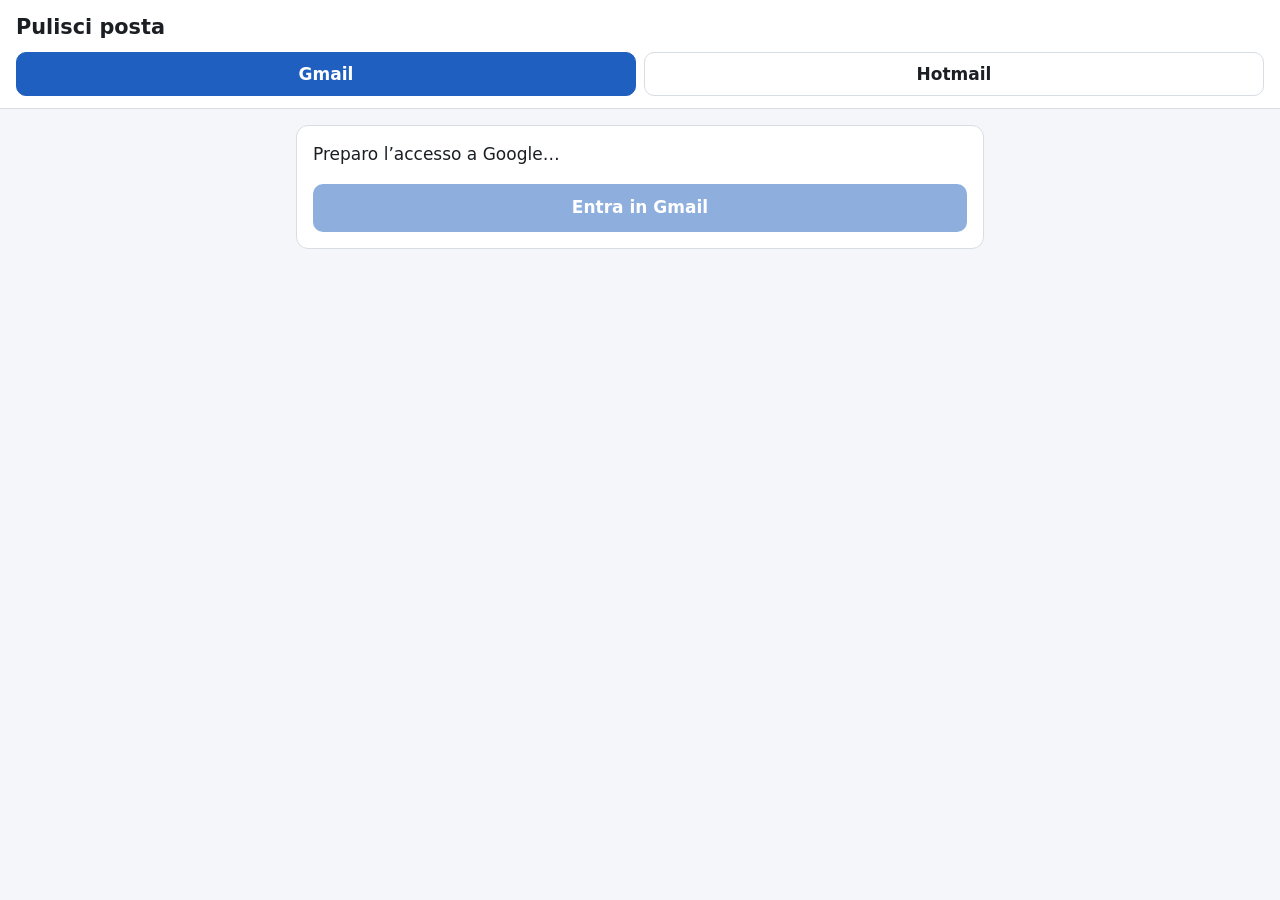
<file: index.html>
<!doctype html>
<html lang="it">
<head>
  <meta charset="utf-8">
  <meta name="viewport" content="width=device-width, initial-scale=1">
  <meta name="theme-color" content="#1f5fbf">
  <title>Pulisci posta</title>
  <link rel="manifest" href="manifest.webmanifest">
  <link rel="icon" href="icona.svg" type="image/svg+xml">
  <link rel="apple-touch-icon" href="icona-192.png">
  <link rel="stylesheet" href="stile.css">
  <script src="https://accounts.google.com/gsi/client" async></script>
  <script type="module" src="app.js"></script>
</head>
<body>
  <header class="testata">
    <h1>Pulisci posta</h1>
    <nav class="schede" aria-label="Casella">
      <button type="button" class="scheda" data-casella="gmail" aria-pressed="true">Gmail</button>
      <button type="button" class="scheda" data-casella="hotmail" aria-pressed="false">Hotmail</button>
    </nav>
  </header>

  <main>
    <section class="riquadro" id="accesso">
      <p id="stato-accesso"></p>
      <button type="button" id="entra" class="pulsante principale"></button>
      <button type="button" id="esci" class="pulsante secondario" hidden>Esci</button>
    </section>

    <section class="riquadro" id="scelta" hidden>
      <fieldset class="cartelle">
        <legend>Quale cartella</legend>
        <label><input type="radio" name="cartella" value="arrivo" checked> Posta in arrivo</label>
        <label><input type="radio" name="cartella" value="indesiderata"> Posta indesiderata</label>
      </fieldset>
      <label class="quante">Quante mail guardare
        <select id="quante">
          <option value="200">le ultime 200</option>
          <option value="500" selected>le ultime 500</option>
          <option value="1000">le ultime 1000</option>
          <option value="2000">le ultime 2000</option>
        </select>
      </label>
      <p class="nota" id="nota-tempo"></p>
      <button type="button" id="analizza" class="pulsante principale">Raggruppa i mittenti</button>
    </section>

    <section class="riquadro" id="avanzamento" hidden aria-live="polite">
      <p id="testo-avanzamento"></p>
      <progress id="barra-avanzamento" max="100" value="0"></progress>
    </section>

    <p class="messaggio" id="messaggio" role="status" hidden></p>

    <section class="riquadro" id="esito" hidden>
      <p id="esito-testo"></p>
      <ul id="esito-lista" class="esito"></ul>
    </section>

    <section id="risultati" hidden>
      <p id="riepilogo"></p>
      <p class="nota" id="nota-sospetti">Le segnalazioni sono solo un aiuto: anche nella posta indesiderata finiscono mittenti veri. Guarda prima di selezionare.</p>
      <label class="filtro" id="filtro-sospetti"><input type="checkbox" id="solo-sospetti"> Mostra solo i domini sospetti</label>
      <ul id="gruppi" class="gruppi"></ul>
    </section>
  </main>

  <footer class="barra" id="barra" hidden>
    <span id="conta-selezione"></span>
    <div class="azioni">
      <button type="button" id="disiscrivi" class="pulsante secondario">Annulla iscrizione</button>
      <button type="button" id="blocca" class="pulsante secondario">Blocca</button>
      <button type="button" id="cestina" class="pulsante pericolo">Sposta nel cestino</button>
    </div>
  </footer>
</body>
</html>
</file>
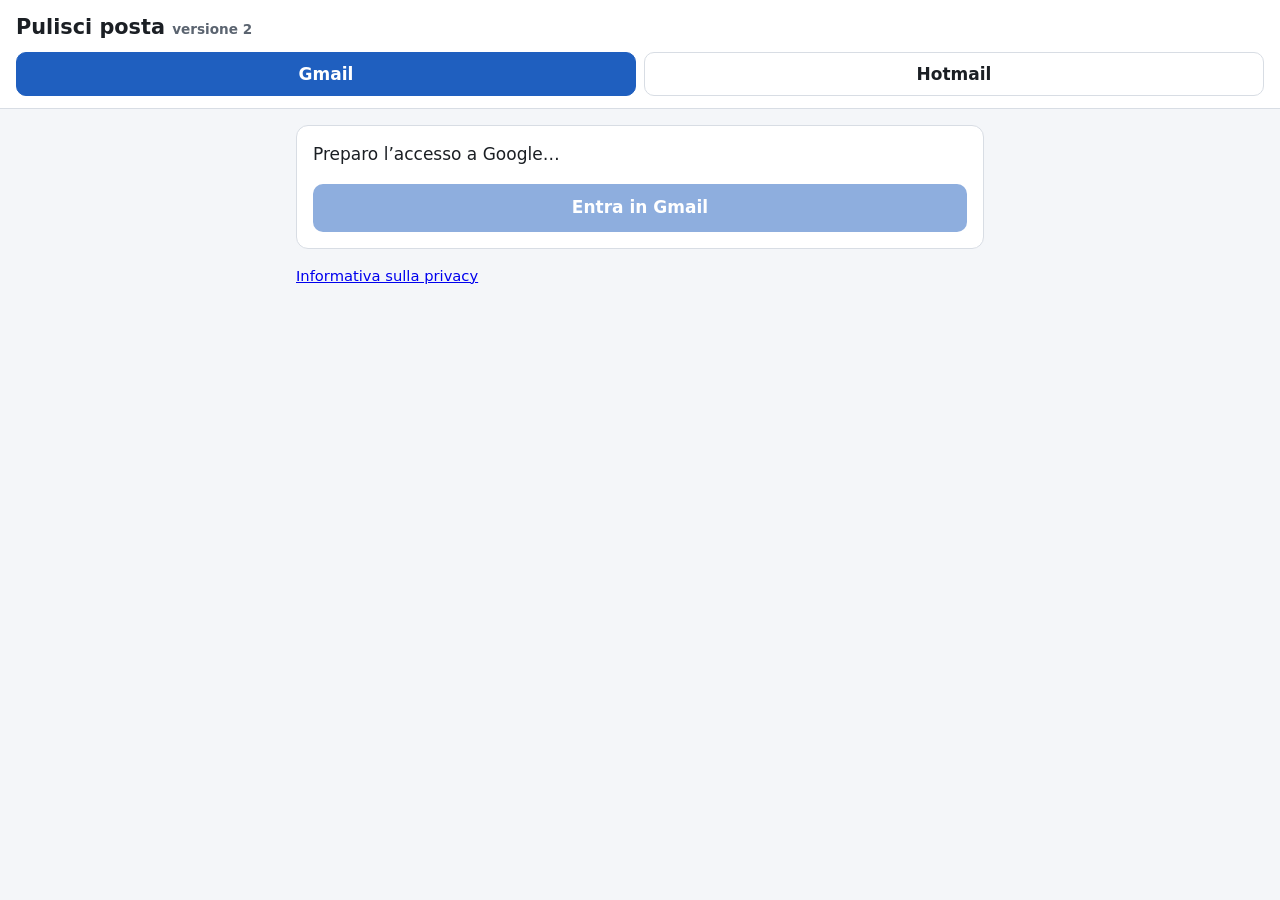
<file: v2/index.html>
<!doctype html>
<html lang="it">
<head>
  <meta charset="utf-8">
  <meta name="viewport" content="width=device-width, initial-scale=1">
  <meta name="theme-color" content="#1f5fbf">
  <title>Pulisci posta 2</title>
  <link rel="icon" href="../icona.svg" type="image/svg+xml">
  <link rel="apple-touch-icon" href="../icona-192.png">
  <link rel="stylesheet" href="../stile.css">
  <link rel="stylesheet" href="stile.css">
  <script src="https://accounts.google.com/gsi/client" async></script>
  <script type="module" src="app.js"></script>
</head>
<body>
  <header class="testata">
    <h1>Pulisci posta <span class="versione">versione 2</span></h1>
    <nav class="schede" aria-label="Casella">
      <button type="button" class="scheda" data-casella="gmail" aria-pressed="true">Gmail</button>
      <button type="button" class="scheda" data-casella="hotmail" aria-pressed="false">Hotmail</button>
    </nav>
  </header>

  <main>
    <section class="riquadro" id="accesso">
      <p id="stato-accesso"></p>
      <button type="button" id="entra" class="pulsante principale"></button>
      <button type="button" id="esci" class="pulsante secondario" hidden>Esci</button>
    </section>

    <section class="riquadro" id="scelta" hidden>
      <fieldset class="cartelle">
        <legend>Quale cartella</legend>
        <label><input type="radio" name="cartella" value="arrivo" checked> Posta in arrivo</label>
        <label><input type="radio" name="cartella" value="indesiderata"> Posta indesiderata</label>
      </fieldset>
      <label class="quante">Quante mail guardare
        <select id="quante">
          <option value="200">le ultime 200</option>
          <option value="500" selected>le ultime 500</option>
          <option value="1000">le ultime 1000</option>
          <option value="2000">le ultime 2000</option>
        </select>
      </label>
      <p class="nota" id="nota-tempo"></p>
      <button type="button" id="analizza" class="pulsante principale">Elenca i mittenti</button>
    </section>

    <section class="riquadro" id="avanzamento" hidden aria-live="polite">
      <p id="testo-avanzamento"></p>
      <progress id="barra-avanzamento" max="100" value="0"></progress>
    </section>

    <p class="messaggio" id="messaggio" role="status" hidden></p>

    <section id="risultati" hidden>
      <p id="riepilogo"></p>
      <p class="nota" id="nota-sospetti">I segni “sospetto” sono solo un aiuto: anche nella posta indesiderata finiscono mittenti veri. Guarda prima di spuntare.</p>
      <div class="cerca">
        <input type="search" id="cerca" placeholder="Cerca un indirizzo, un nome o un dominio" autocomplete="off" aria-label="Cerca">
      </div>
      <div class="comandi">
        <label class="filtro" id="filtro-sospetti"><input type="checkbox" id="solo-sospetti"> Solo i sospetti</label>
        <button type="button" id="spunta-mostrati" class="piccolo" hidden></button>
        <button type="button" id="togli-spunte" class="piccolo" hidden>Togli tutte le spunte</button>
      </div>
      <ul id="elenco" class="elenco"></ul>
    </section>
    <p class="nota"><a href="../privacy.html">Informativa sulla privacy</a></p>
  </main>

  <footer class="barra" id="barra" hidden>
    <span id="conta-selezione"></span>
    <div class="azioni">
      <button type="button" id="cestina" class="pulsante secondario">Sposta nel cestino</button>
      <button type="button" id="blocca" class="pulsante pericolo">Blocca e sposta</button>
    </div>
  </footer>
</body>
</html>
</file>
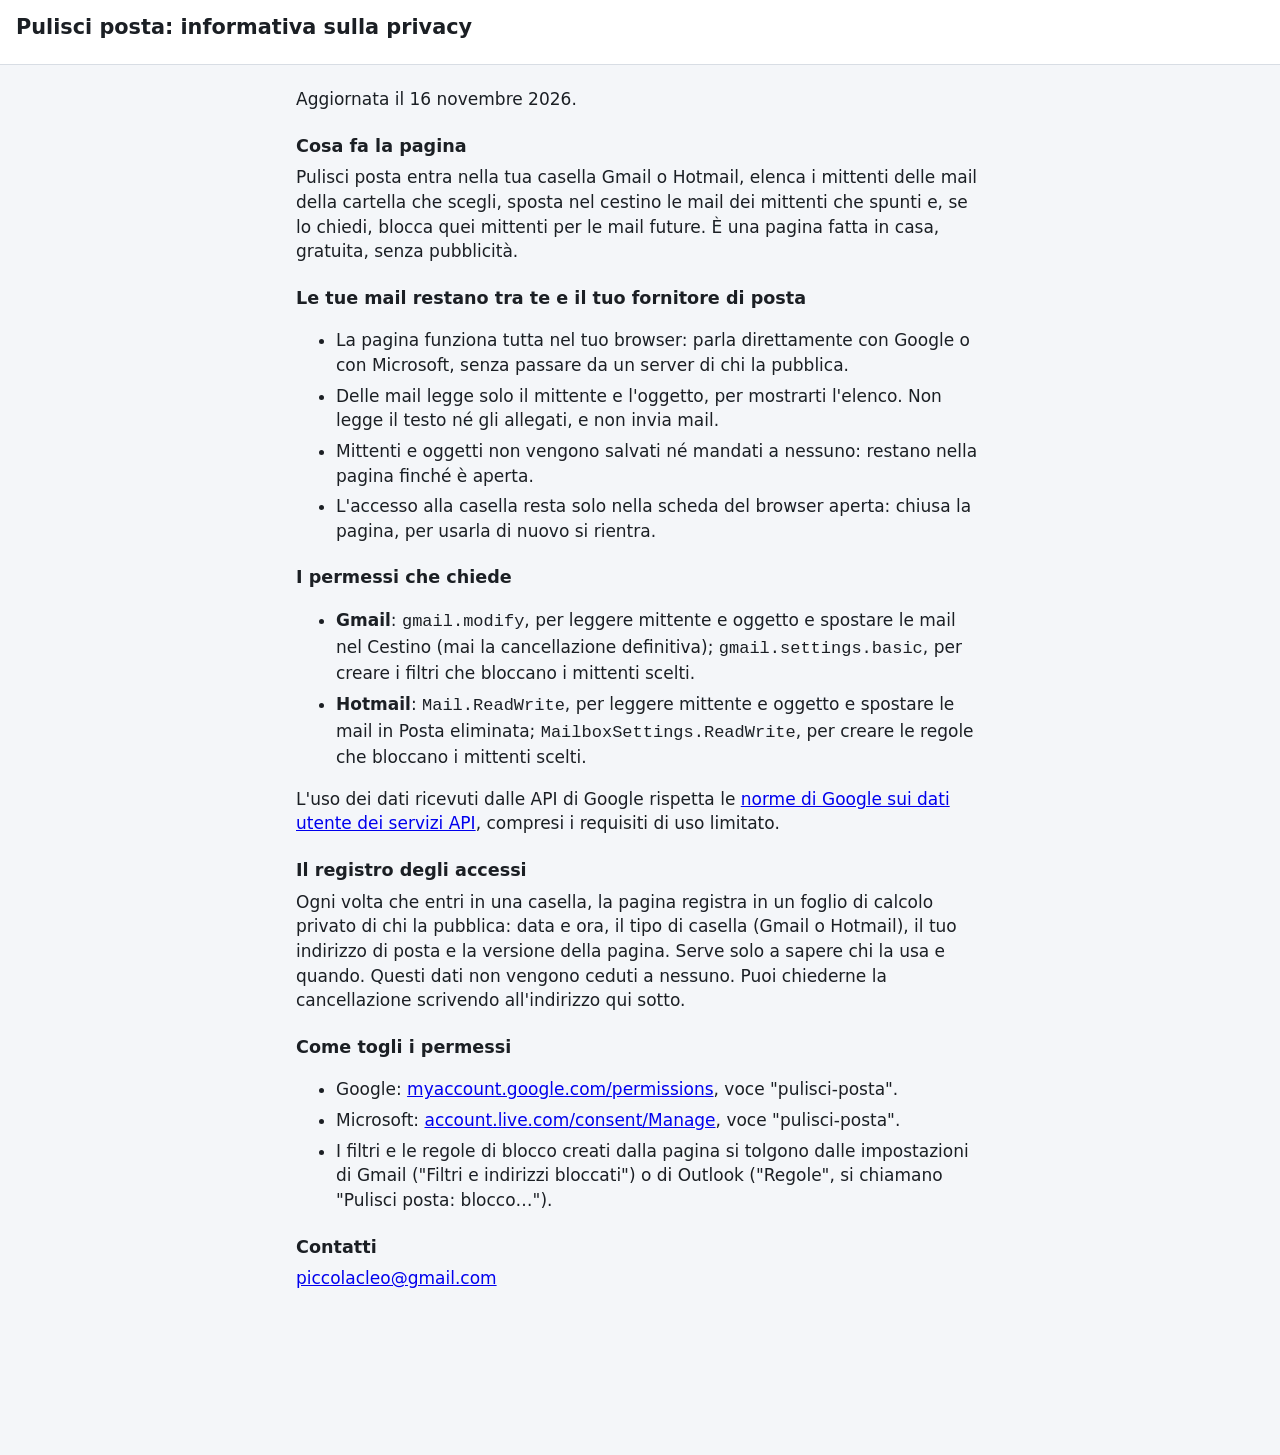
<file: privacy.html>
<!doctype html>
<html lang="it">
<head>
  <meta charset="utf-8">
  <meta name="viewport" content="width=device-width, initial-scale=1">
  <meta name="theme-color" content="#1f5fbf">
  <title>Pulisci posta: informativa sulla privacy</title>
  <link rel="icon" href="icona.svg" type="image/svg+xml">
  <link rel="stylesheet" href="stile.css">
  <style>
    main h2 { font-size: 1.1rem; margin: 22px 0 6px; }
    main p, main li { margin: 6px 0; }
  </style>
</head>
<body>
  <header class="testata">
    <h1>Pulisci posta: informativa sulla privacy</h1>
  </header>
  <main>
    <p>Aggiornata il 16 novembre 2026.</p>

    <h2>Cosa fa la pagina</h2>
    <p>Pulisci posta entra nella tua casella Gmail o Hotmail, elenca i mittenti delle mail della cartella che scegli, sposta nel cestino le mail dei mittenti che spunti e, se lo chiedi, blocca quei mittenti per le mail future. È una pagina fatta in casa, gratuita, senza pubblicità.</p>

    <h2>Le tue mail restano tra te e il tuo fornitore di posta</h2>
    <ul>
      <li>La pagina funziona tutta nel tuo browser: parla direttamente con Google o con Microsoft, senza passare da un server di chi la pubblica.</li>
      <li>Delle mail legge solo il mittente e l'oggetto, per mostrarti l'elenco. Non legge il testo né gli allegati, e non invia mail.</li>
      <li>Mittenti e oggetti non vengono salvati né mandati a nessuno: restano nella pagina finché è aperta.</li>
      <li>L'accesso alla casella resta solo nella scheda del browser aperta: chiusa la pagina, per usarla di nuovo si rientra.</li>
    </ul>

    <h2>I permessi che chiede</h2>
    <ul>
      <li><strong>Gmail</strong>: <code>gmail.modify</code>, per leggere mittente e oggetto e spostare le mail nel Cestino (mai la cancellazione definitiva); <code>gmail.settings.basic</code>, per creare i filtri che bloccano i mittenti scelti.</li>
      <li><strong>Hotmail</strong>: <code>Mail.ReadWrite</code>, per leggere mittente e oggetto e spostare le mail in Posta eliminata; <code>MailboxSettings.ReadWrite</code>, per creare le regole che bloccano i mittenti scelti.</li>
    </ul>
    <p>L'uso dei dati ricevuti dalle API di Google rispetta le <a href="https://developers.google.com/terms/api-services-user-data-policy">norme di Google sui dati utente dei servizi API</a>, compresi i requisiti di uso limitato.</p>

    <h2>Il registro degli accessi</h2>
    <p>Ogni volta che entri in una casella, la pagina registra in un foglio di calcolo privato di chi la pubblica: data e ora, il tipo di casella (Gmail o Hotmail), il tuo indirizzo di posta e la versione della pagina. Serve solo a sapere chi la usa e quando. Questi dati non vengono ceduti a nessuno. Puoi chiederne la cancellazione scrivendo all'indirizzo qui sotto.</p>

    <h2>Come togli i permessi</h2>
    <ul>
      <li>Google: <a href="https://myaccount.google.com/permissions">myaccount.google.com/permissions</a>, voce "pulisci-posta".</li>
      <li>Microsoft: <a href="https://account.live.com/consent/Manage">account.live.com/consent/Manage</a>, voce "pulisci-posta".</li>
      <li>I filtri e le regole di blocco creati dalla pagina si tolgono dalle impostazioni di Gmail ("Filtri e indirizzi bloccati") o di Outlook ("Regole", si chiamano "Pulisci posta: blocco…").</li>
    </ul>

    <h2>Contatti</h2>
    <p><a href="mailto:piccolacleo@gmail.com">piccolacleo@gmail.com</a></p>
  </main>
</body>
</html>
</file>
<file: stile.css>
:root {
  --sfondo: #f4f6f9;
  --superficie: #ffffff;
  --testo: #1b1f24;
  --tenue: #5b6470;
  --bordo: #d8dde4;
  --principale: #1f5fbf;
  --principale-testo: #ffffff;
  --pericolo: #b42318;
  --sospetto-sfondo: #fff4e5;
  --sospetto-testo: #8a4b00;
  color-scheme: light dark;
}

@media (prefers-color-scheme: dark) {
  :root {
    --sfondo: #111418;
    --superficie: #1b2027;
    --testo: #e7eaee;
    --tenue: #9aa4b1;
    --bordo: #313844;
    --principale: #5b9bff;
    --principale-testo: #0b1220;
    --pericolo: #ff7a6b;
    --sospetto-sfondo: #3a2a12;
    --sospetto-testo: #ffc773;
  }
}

* { box-sizing: border-box; }

body {
  margin: 0;
  font: 17px/1.45 system-ui, -apple-system, "Segoe UI", Roboto, sans-serif;
  background: var(--sfondo);
  color: var(--testo);
  padding-bottom: 150px;
}

.testata {
  position: sticky;
  top: 0;
  z-index: 2;
  background: var(--superficie);
  border-bottom: 1px solid var(--bordo);
  padding: 12px 16px;
}

h1 { font-size: 1.3rem; margin: 0 0 10px; }

.schede { display: flex; gap: 8px; }

.scheda {
  flex: 1;
  min-height: 44px;
  border: 1px solid var(--bordo);
  border-radius: 10px;
  background: transparent;
  color: var(--testo);
  font: inherit;
  font-weight: 600;
}

.scheda[aria-pressed="true"] {
  background: var(--principale);
  border-color: var(--principale);
  color: var(--principale-testo);
}

main { padding: 16px; max-width: 720px; margin: 0 auto; }

.riquadro {
  background: var(--superficie);
  border: 1px solid var(--bordo);
  border-radius: 12px;
  padding: 16px;
  margin-bottom: 16px;
}

.riquadro p:first-child { margin-top: 0; }

.pulsante {
  display: block;
  width: 100%;
  min-height: 48px;
  margin-top: 12px;
  border-radius: 10px;
  border: 1px solid transparent;
  font: inherit;
  font-weight: 600;
}

.pulsante:disabled { opacity: 0.5; }
.principale { background: var(--principale); color: var(--principale-testo); }
.secondario { background: transparent; color: var(--testo); border-color: var(--bordo); }
.pericolo { background: var(--pericolo); color: #ffffff; margin: 0; width: auto; padding: 0 18px; }

.cartelle { border: 0; margin: 0; padding: 0; }
.cartelle legend { font-weight: 600; margin-bottom: 6px; }
.cartelle label, .filtro { display: flex; align-items: center; gap: 10px; min-height: 44px; }

.quante { display: block; margin-top: 10px; font-weight: 600; }
.quante select { display: block; width: 100%; min-height: 44px; margin-top: 6px; font: inherit; }

input[type="radio"], input[type="checkbox"] { width: 22px; height: 22px; flex: none; }

.nota { color: var(--tenue); font-size: 0.92rem; }

progress { width: 100%; height: 14px; }

.messaggio {
  background: var(--superficie);
  border: 1px solid var(--bordo);
  border-left: 4px solid var(--principale);
  border-radius: 8px;
  padding: 12px;
}

.messaggio.errore { border-left-color: var(--pericolo); }

.gruppi { list-style: none; margin: 0; padding: 0; }

.gruppo {
  background: var(--superficie);
  border: 1px solid var(--bordo);
  border-radius: 12px;
  margin-bottom: 10px;
  padding: 10px 12px;
}

.gruppo.sospetto { border-color: var(--sospetto-testo); }

.riga { display: flex; align-items: flex-start; gap: 12px; }
.riga label { display: flex; gap: 12px; align-items: flex-start; flex: 1; min-width: 0; }
.dominio { font-weight: 700; overflow-wrap: anywhere; }
.conteggio { color: var(--tenue); font-size: 0.92rem; }

.motivi { margin: 6px 0 0 34px; padding: 6px 10px; border-radius: 8px; background: var(--sospetto-sfondo); color: var(--sospetto-testo); font-size: 0.9rem; }
.motivi ul { margin: 0; padding-left: 18px; }

details { margin: 6px 0 0 34px; }
summary { min-height: 40px; display: flex; align-items: center; color: var(--principale); font-weight: 600; cursor: pointer; }

.mittenti { list-style: none; margin: 0; padding: 0; }
.mittenti li { padding: 8px 0; border-top: 1px solid var(--bordo); }
.mittenti label { display: flex; gap: 12px; align-items: flex-start; }
.indirizzo { overflow-wrap: anywhere; }
.dettaglio { display: block; color: var(--tenue); font-size: 0.88rem; overflow-wrap: anywhere; }

.azioni { display: flex; flex-wrap: wrap; gap: 8px; justify-content: flex-end; }
.azioni .pulsante { margin: 0; width: auto; padding: 0 14px; }
.esito { list-style: none; margin: 0; padding: 0; }
.esito li { padding: 8px 0; border-top: 1px solid var(--bordo); overflow-wrap: anywhere; }
.esito a { color: var(--principale); font-weight: 600; }

.barra {
  position: fixed;
  left: 0;
  right: 0;
  bottom: 0;
  display: flex;
  align-items: center;
  flex-wrap: wrap;
  justify-content: space-between;
  gap: 8px 12px;
  padding: 12px 16px calc(12px + env(safe-area-inset-bottom));
  background: var(--superficie);
  border-top: 1px solid var(--bordo);
  min-height: 72px;
}

[hidden] { display: none !important; }
</file>
<file: v2/stile.css>
/* Versione 2: si appoggia allo stile della versione 1 (../stile.css) e aggiunge l'elenco a spunte. */

body { padding-bottom: 150px; }

.versione { font-size: 0.85rem; font-weight: 600; color: var(--tenue); }

.cerca input {
  width: 100%;
  min-height: 46px;
  padding: 0 12px;
  border: 1px solid var(--bordo);
  border-radius: 10px;
  background: var(--superficie);
  color: var(--testo);
  font: inherit;
}

.comandi { display: flex; flex-wrap: wrap; align-items: center; gap: 4px 12px; margin: 8px 0; }

.piccolo {
  min-height: 40px;
  padding: 0 12px;
  border: 1px solid var(--bordo);
  border-radius: 10px;
  background: transparent;
  color: var(--principale);
  font: inherit;
  font-size: 0.92rem;
  font-weight: 600;
}

.elenco { list-style: none; margin: 0; padding: 0; background: var(--superficie); border: 1px solid var(--bordo); border-radius: 12px; }
.elenco > li { padding: 10px 12px; border-top: 1px solid var(--bordo); }
.elenco > li:first-child { border-top: 0; }
.elenco > li.scelto { background: color-mix(in srgb, var(--principale) 10%, transparent); }
.elenco label { display: flex; gap: 12px; align-items: flex-start; }
.elenco .testo { flex: 1; min-width: 0; }
.elenco .indirizzo { font-weight: 600; }

.segni { display: flex; flex-wrap: wrap; gap: 6px; margin: 6px 0 0 34px; }
.segno { font-size: 0.82rem; padding: 2px 8px; border-radius: 999px; background: var(--sospetto-sfondo); color: var(--sospetto-testo); }
.segno.bloccato { background: transparent; color: var(--tenue); border: 1px solid var(--bordo); }

.stesso-dominio {
  margin: 6px 0 0 34px;
  min-height: 36px;
  padding: 0 10px;
  border: 1px dashed var(--bordo);
  border-radius: 8px;
  background: transparent;
  color: var(--principale);
  font: inherit;
  font-size: 0.88rem;
}

.azioni { display: flex; flex-wrap: wrap; gap: 8px; justify-content: flex-end; }
.azioni .pulsante { margin: 0; width: auto; padding: 0 14px; }
.barra { flex-wrap: wrap; gap: 8px 12px; }
</file>
